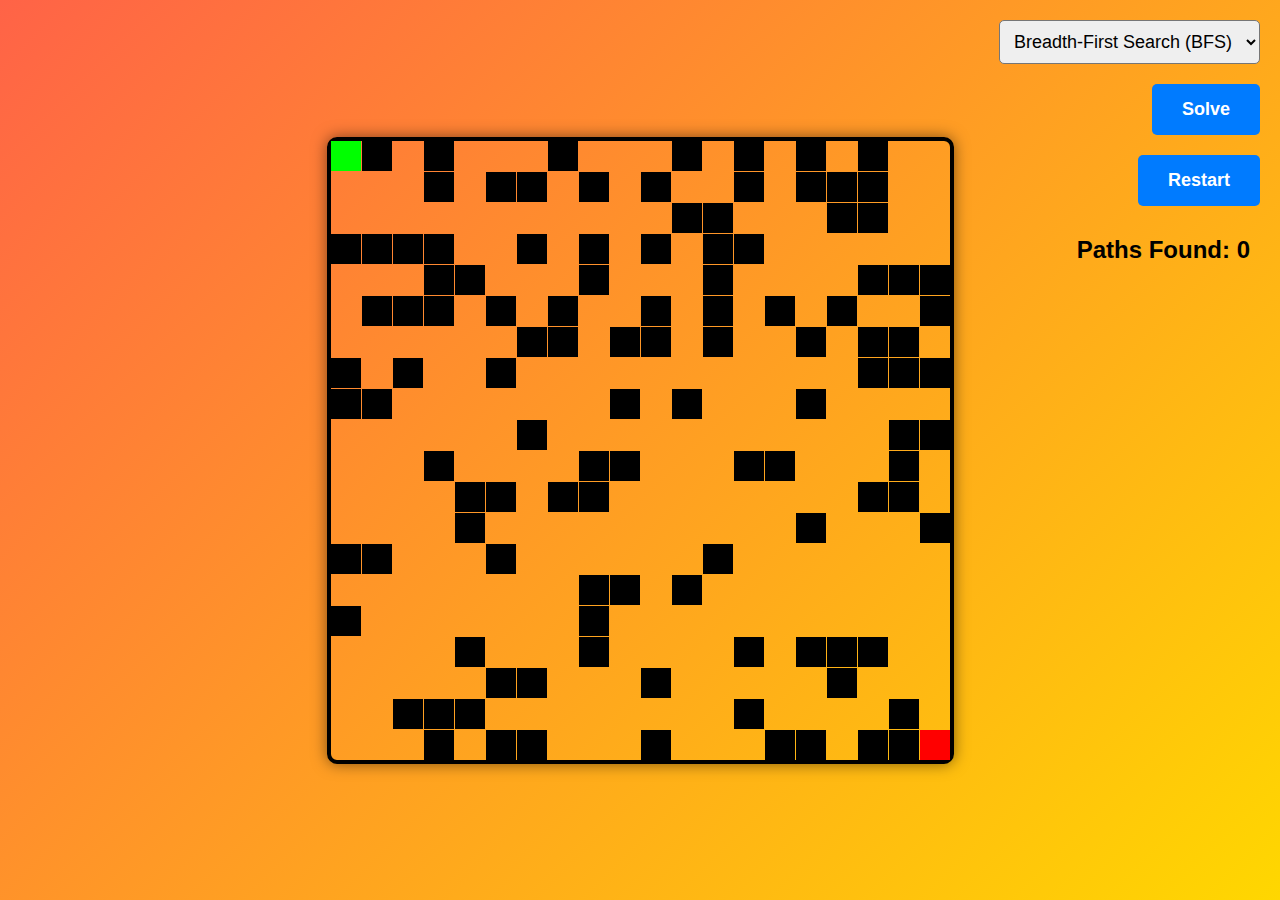
<file: index.html>
<!DOCTYPE html>
<html lang="en">
<head>
    <meta charset="UTF-8">
    <meta name="viewport" content="width=device-width, initial-scale=1.0">
    <title>Maze Solver</title>
    <link rel="stylesheet" href="style.css">
</head>
<body>
    <div class="container">
        <div id="maze-container">
            <div id="maze"></div>
        </div>
        <div id="controls">
            <select id="algorithmSelect">
                <option value="bfs">Breadth-First Search (BFS)</option>
                <option value="dfs">Depth-First Search (DFS)</option>
                <option value="astar">A* Search</option>
            </select>
            <button id="solve">Solve</button>
            <button id="restart">Restart</button>
            <div id="scoreboard">
                Paths Found: <span id="pathCount">0</span>
            </div>
        </div>
        <div id="winMessage">Maze Solved.!</div>
        <div id="noPathMessage">No Path Found!</div>
    </div>
    <script src="script.js"></script>
</body>
</html>
</file>
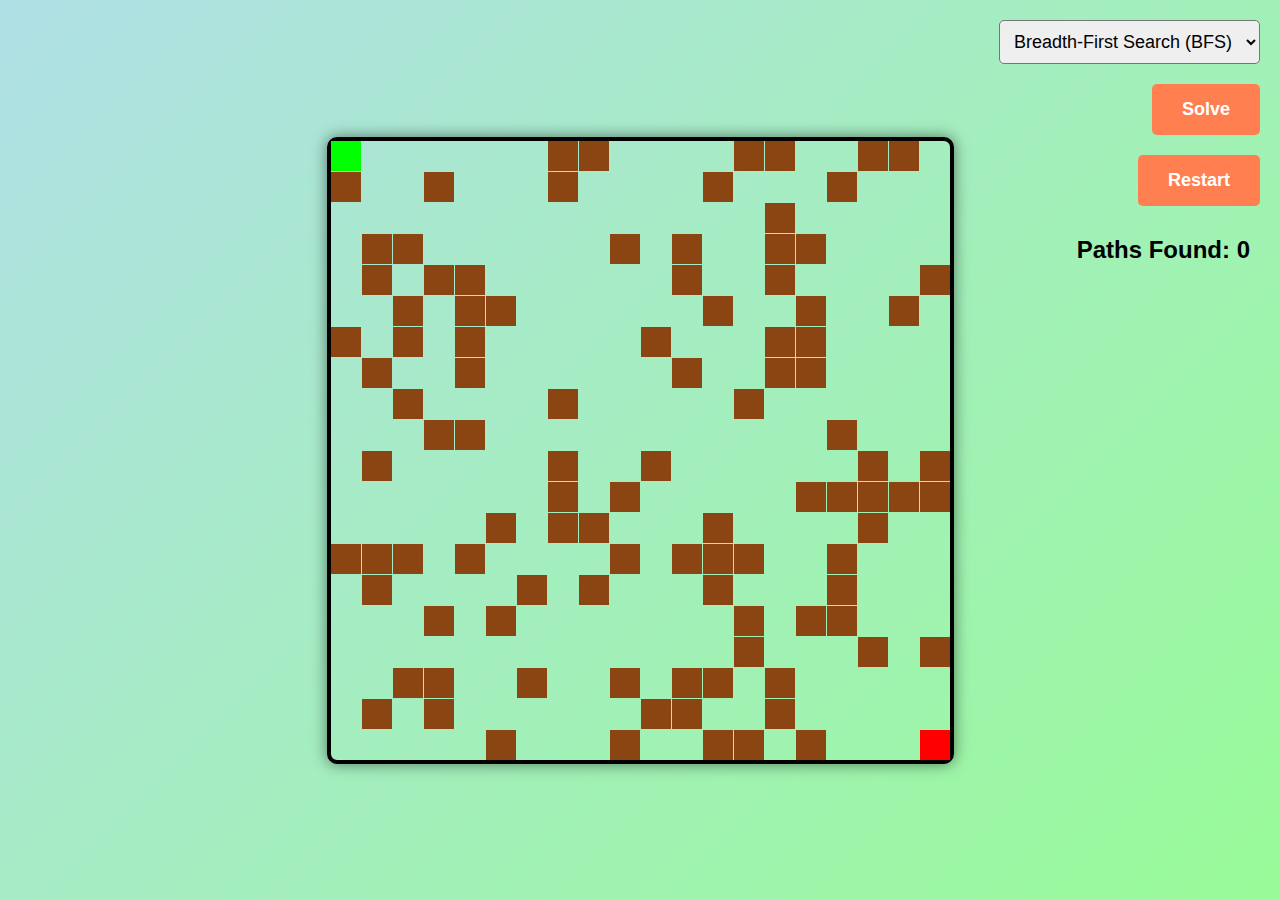
<file: index2.html>
<!DOCTYPE html>
<html lang="en">
<head>
    <meta charset="UTF-8">
    <meta name="viewport" content="width=device-width, initial-scale=1.0">
    <title>Maze Solver</title>
    <link rel="stylesheet" href="style2.css">
</head>
<body>
    <div class="container">
        <div id="maze-container">
            <div id="maze"></div>
        </div>
        <div id="controls">
            <select id="algorithmSelect">
                <option value="bfs">Breadth-First Search (BFS)</option>
                <option value="dfs">Depth-First Search (DFS)</option>
                <option value="astar">A* Search</option>
            </select>
            <button id="solve">Solve</button>
            <button id="restart">Restart</button>
            <div id="scoreboard">
                Paths Found: <span id="pathCount">0</span>
            </div>
        </div>
        <div id="winMessage">Maze Solved.!</div>
        <div id="noPathMessage">No Path Found!</div>
    </div>
    <script src="script2.js"></script>
</body>
</html>
</file>
<file: style.css>
/* Basic reset */
body, html {
    margin: 0;
    padding: 0;
    overflow: hidden;
    font-family: Arial, sans-serif;
}

.container {
    display: flex;
    justify-content: center;
    align-items: center;
    height: 100vh;
    background: linear-gradient(135deg, #FF6347, #FFD700);
}

#maze-container {
    position: relative;
}

#maze {
    display: grid;
    grid-template-columns: repeat(20, 30px);
    grid-template-rows: repeat(20, 30px);
    gap: 1px;
    border: 4px solid #000;
    border-radius: 10px;
    box-shadow: 0 0 15px rgba(0, 0, 0, 0.5);
}

.cell {
    width: 30px;
    height: 30px;
    box-sizing: border-box;
}

.start {
    background-color: #00FF00;
}

.end {
    background-color: #FF0000;
}

.wall {
    background-color: #000;
}

#controls {
    position: absolute;
    top: 10px;
    right: 10px;
    display: flex;
    flex-direction: column;
    align-items: flex-end;
    z-index: 10;
}

select {
    font-size: 18px;
    margin: 10px;
    padding: 10px;
    border-radius: 5px;
}

button {
    background-color: #007bff;
    color: white;
    border: none;
    padding: 15px 30px;
    margin: 10px;
    font-size: 18px;
    font-weight: bold;
    border-radius: 5px;
    cursor: pointer;
    transition: background-color 0.3s, transform 0.3s;
}

button:hover {
    background-color: #0056b3;
    transform: scale(1.05);
}

#scoreboard {
    margin: 20px;
    font-size: 24px;
    font-weight: bold;
}

#winMessage, #noPathMessage {
    display: none;
    position: absolute;
    top: 50%;
    left: 50%;
    transform: translate(-50%, -50%);
    background-color: rgba(0, 0, 0, 0.8);
    color: #FFD700;
    padding: 20px;
    border-radius: 10px;
    font-size: 36px;
    font-weight: bold;
    text-align: center;
    box-shadow: 0 0 15px rgba(0, 0, 0, 0.5);
    animation: glow 1s infinite alternate, blink 1s step-start infinite;
}

@keyframes glow {
    from {
        text-shadow: 0 0 5px #FFD700;
    }
    to {
        text-shadow: 0 0 20px #FFD700;
    }
}

@keyframes blink {
    0% { opacity: 1; }
    50% { opacity: 0.5; }
    100% { opacity: 1; }
}
</file>
<file: style2.css>
/* Basic reset */
body, html {
    margin: 0;
    padding: 0;
    overflow: hidden;
    font-family: Arial, sans-serif;
}

.container {
    display: flex;
    justify-content: center;
    align-items: center;
    height: 100vh;
    background: linear-gradient(135deg, #B0E0E6, #98FB98); /* Lighter background colors */
}

#maze-container {
    position: relative;
}

#maze {
    display: grid;
    grid-template-columns: repeat(20, 30px);
    grid-template-rows: repeat(20, 30px);
    gap: 1px;
    border: 4px solid #000;
    border-radius: 10px;
    box-shadow: 0 0 15px rgba(0, 0, 0, 0.5);
}

.cell {
    width: 30px;
    height: 30px;
    box-sizing: border-box;
}

.start {
    background-color: #00FF00;
}

.end {
    background-color: #FF0000;
}

.wall {
    background-color: #8B4513; /* Dark brown */
}

#controls {
    position: absolute;
    top: 10px;
    right: 10px;
    display: flex;
    flex-direction: column;
    align-items: flex-end;
    z-index: 10;
}

select {
    font-size: 18px;
    margin: 10px;
    padding: 10px;
    border-radius: 5px;
}

button {
    background-color: #FF7F50; /* Bluish orange */
    color: white;
    border: none;
    padding: 15px 30px;
    margin: 10px;
    font-size: 18px;
    font-weight: bold;
    border-radius: 5px;
    cursor: pointer;
    transition: background-color 0.3s, transform 0.3s;
}

button:hover {
    background-color: #FF4500; /* Darker bluish orange on hover */
    transform: rotateY(360deg); /* Spin around vertical axis */
}

#scoreboard {
    margin: 20px;
    font-size: 24px;
    font-weight: bold;
}

#winMessage, #noPathMessage {
    display: none;
    position: absolute;
    top: 50%;
    left: 50%;
    transform: translate(-50%, -50%);
    background-color: rgba(0, 0, 0, 0.8);
    color: #FFD700;
    padding: 20px;
    border-radius: 10px;
    font-size: 36px;
    font-weight: bold;
    text-align: center;
    box-shadow: 0 0 15px rgba(0, 0, 0, 0.5);
    animation: glow 1s infinite alternate, blink 1s step-start infinite;
}

@keyframes glow {
    from {
        text-shadow: 0 0 5px #FFD700;
    }
    to {
        text-shadow: 0 0 20px #FFD700;
    }
}

@keyframes blink {
    0% { opacity: 1; }
    50% { opacity: 0.5; }
    100% { opacity: 1; }
}

/* Existing styles... */

#maze {
    display: grid;
    grid-template-columns: repeat(20, 30px);
    grid-template-rows: repeat(20, 30px);
    gap: 1px;
    border: 4px solid #000;
    border-radius: 10px;
    box-shadow: 0 0 15px rgba(0, 0, 0, 0.5);
    animation: none; /* No animation by default */
}

/* New animation for glowing effect */
@keyframes glowBorder {
    0% {
        border-color: #FFD700; /* Start with gold color */
        box-shadow: 0 0 10px #FFD700, 0 0 20px #FFD700;
    }
    100% {
        border-color: #000; /* End with black */
        box-shadow: none;
    }
}

/* Class to trigger the glow effect */
.glow-border {
    animation: glowBorder 1s forwards; /* Glow effect for 1 second */
}
</file>
